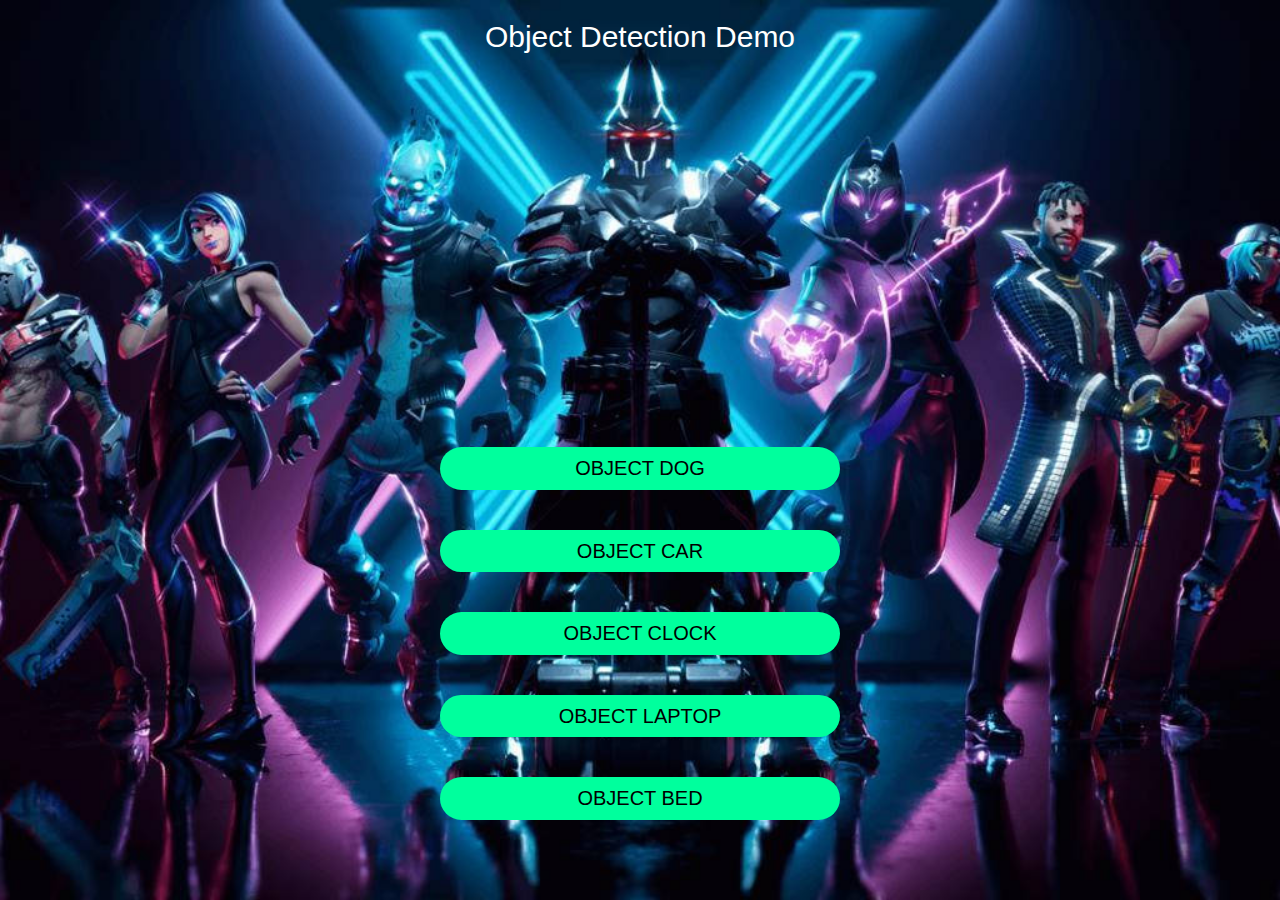
<file: index.html>
<html>
<head>

	<title>Object Detection</title>
  <meta name="viewport" content="width=device-width, initial-scale=1.0">
  <link rel="stylesheet" href="https://maxcdn.bootstrapcdn.com/bootstrap/3.4.0/css/bootstrap.min.css">
  <script src="https://ajax.googleapis.com/ajax/libs/jquery/3.4.1/jquery.min.js"></script>
  <script src="https://maxcdn.bootstrapcdn.com/bootstrap/3.4.0/js/bootstrap.min.js"></script>
  <link rel="stylesheet" type="text/css" href="style/style.css">
<style>
body
{
background-position: center;
background-size: cover;
}
a
{
font-size: 20px !important;
width: 400px;
border-radius: 30px !important;
background-color: #00ff9d;
color: rgb(0, 0, 0);
}
</style>
</head>

<body background="images/cool-fortnite-skin-neon-aesthetic-background-uw49i36gb3typ582.jpg">
  <div class="main">
    <center>
      <h2>Object Detection Demo</h2>
        <div class="bottomLinks">
          <br><br>
          <a href="Dog.html" class="btn ">OBJECT DOG</a>
          <br> <br><br>
          <a href="Car.html" class="btn ">OBJECT CAR</a>
          <br> <br><br>
          <a href="Clock.html" class="btn ">OBJECT CLOCK</a>
          <br> <br><br>
          <a href="Laptop.html" class="btn ">OBJECT LAPTOP</a>
          <br><br><br>
          <a href="Bed.html" class="btn ">OBJECT BED</a>
        </div>
    </center>
</div>

</body>

</html>
</file>
<file: style/style.css>
body{
    background-size: cover;
    background-position: center;
}
.heading
{
font-size: 23px;
width: 100%;
margin: 0px;
}

#status
{
font-size: 18px;
}

canvas
{
    box-shadow: 10px 10px 10px grey;
    border-radius: 10px;
}

h2 {
    color : white;
}

.main {
    position: relative;
    min-height: 800px;
}

.bottomLinks {
    position: absolute;
    bottom: 0px;
    text-align: center;
    width: 100%;
}
</file>
